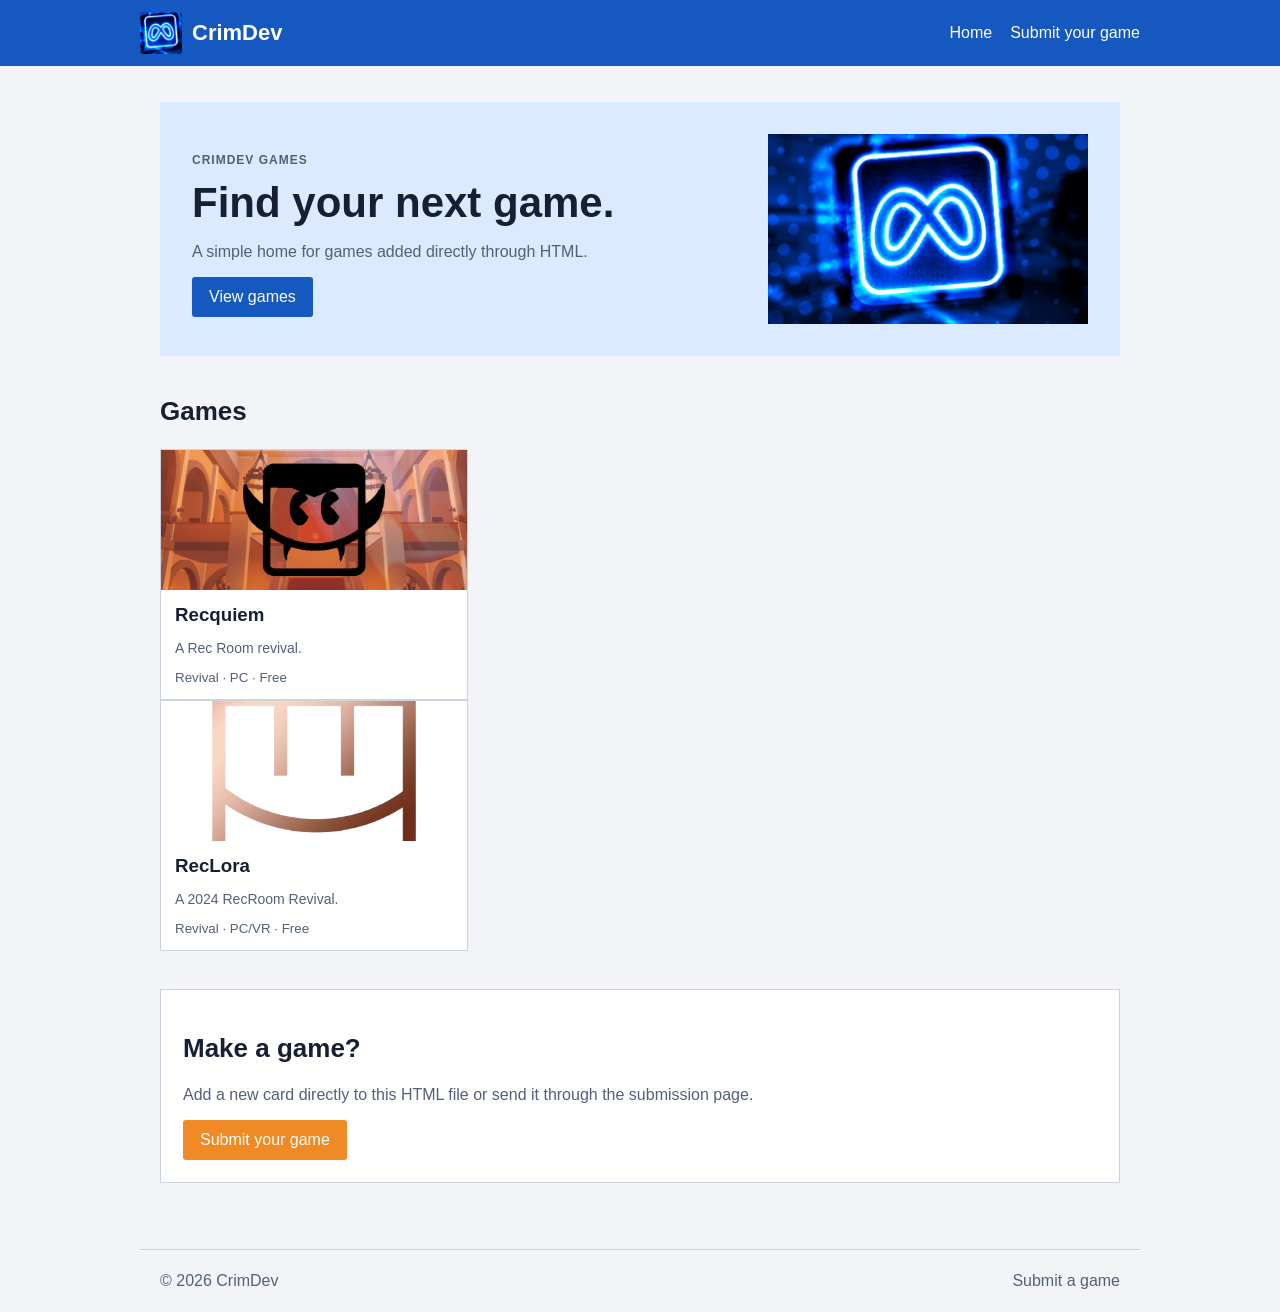
<file: index.html>
<!doctype html>
<html lang="en">
<head>
  <meta charset="utf-8">
  <meta name="viewport" content="width=device-width, initial-scale=1">
  <title>CrimDev Games</title>
  <link rel="stylesheet" href="styles.css">
</head>
<body>
  <header>
    <a class="brand" href="index.html">
      <img src="assets/logo.png" alt="CrimDev logo">
      <span>CrimDev</span>
    </a>
    <nav>
      <a href="index.html">Home</a>
      <a href="submit.html">Submit your game</a>
    </nav>
  </header>

  <main>
    <section class="hero">
      <div>
        <p class="label">CRIMDEV GAMES</p>
        <h1>Find your next game.</h1>
        <p>A simple home for games added directly through HTML.</p>
        <a class="button" href="#games">View games</a>
      </div>
      <img src="assets/logo.png" alt="CrimDev blue logo">
    </section>

    <section id="games">
  <h2>Games</h2>
  <div class="game-list">

    <a class="game-card" href="recquiem.html">
      <img src="image.png" alt="Recquiem Logo">
      <div>
        <h3>Recquiem</h3>
        <p>A Rec Room revival.</p>
        <small>Revival · PC · Free</small>
      </div>
    </a>

  </div>

        <div class="game-list">

    <a class="game-card" href="RecLora.html">
      <img src="assets/IMG_7056.png" alt="RecLora Logo">
      <div>
        <h3>RecLora</h3>
        <p>A 2024 RecRoom Revival.</p>
        <small>Revival · PC/VR · Free</small>
      </div>
    </a>

  </div>
</section>

    <section class="simple-box">
      <h2>Make a game?</h2>
      <p>Add a new card directly to this HTML file or send it through the submission page.</p>
      <a class="button secondary" href="submit.html">Submit your game</a>
    </section>
  </main>

  <footer>
    <span>© 2026 CrimDev</span>
    <a href="submit.html">Submit a game</a>
  </footer>
  <script src="maintenance.js"></script>
</body>
</html>
</file>
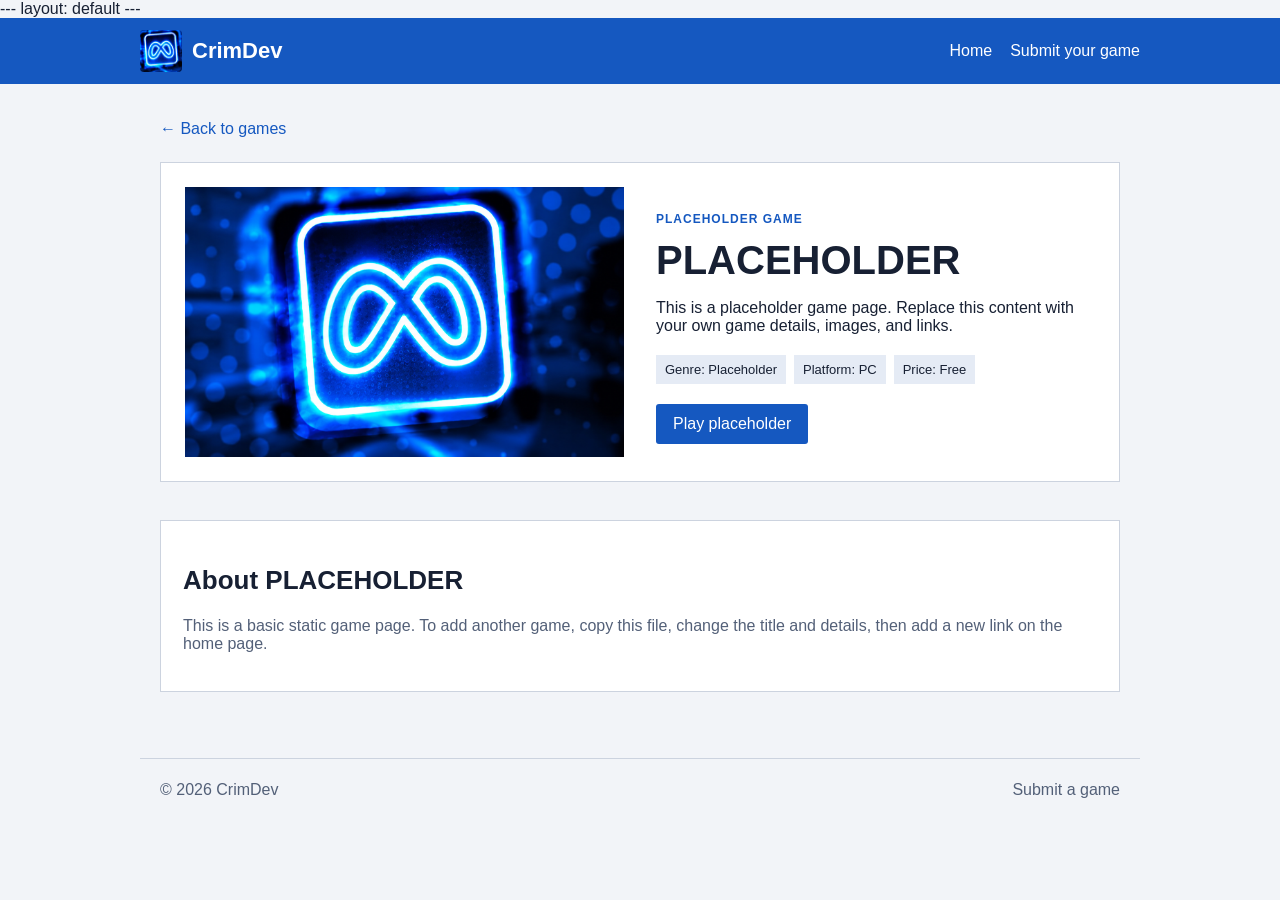
<file: game.html>
---
layout: default
---
<!doctype html>
<html lang="en">
<head>
  <meta charset="utf-8">
  <meta name="viewport" content="width=device-width, initial-scale=1">
  <title>PLACEHOLDER — CrimDev</title>
  <link rel="stylesheet" href="styles.css">
</head>
<body>
  <header>
    <a class="brand" href="index.html">
      <img src="assets/logo.png" alt="CrimDev logo">
      <span>CrimDev</span>
    </a>
    <nav>
      <a href="index.html">Home</a>
      <a href="submit.html">Submit your game</a>
    </nav>
  </header>

  <main>
    <a class="back" href="index.html">← Back to games</a>

    <section class="game-page">
      <img class="game-image" src="assets/logo.png" alt="PLACEHOLDER game logo">

      <div>
        <p class="label">PLACEHOLDER GAME</p>
        <h1>PLACEHOLDER</h1>
        <p>
          This is a placeholder game page. Replace this content with your own
          game details, images, and links.
        </p>

        <div class="meta">
          <span>Genre: Placeholder</span>
          <span>Platform: PC</span>
          <span>Price: Free</span>
        </div>

        <a class="button" href="#">Play placeholder</a>
      </div>
    </section>

    <section class="simple-box">
      <h2>About PLACEHOLDER</h2>
      <p>
        This is a basic static game page. To add another game, copy this file,
        change the title and details, then add a new link on the home page.
      </p>
    </section>
  </main>

  <footer>
    <span>© 2026 CrimDev</span>
    <a href="submit.html">Submit a game</a>
  </footer>
</body>
</html>
</file>
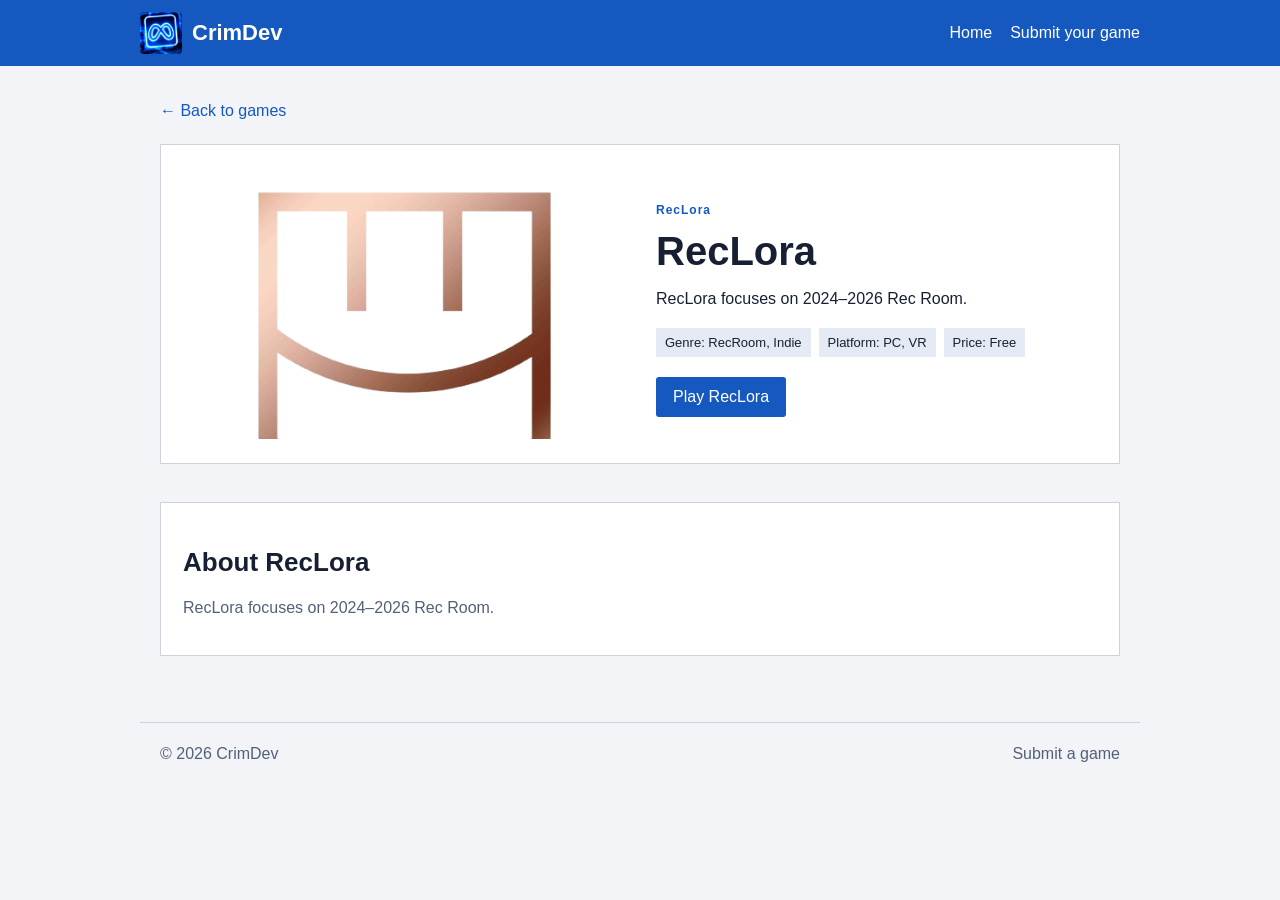
<file: RecLora.html>
<!doctype html>
<html lang="en">
<head>
  <meta charset="utf-8">
  <meta name="viewport" content="width=device-width, initial-scale=1">
  <title>RecLora — CrimDev</title>
  <link rel="stylesheet" href="styles.css">
</head>
<body>
  <header>
    <a class="brand" href="index.html">
      <img src="assets/logo.png" alt="CrimDev logo">
      <span>CrimDev</span>
    </a>
    <nav>
      <a href="index.html">Home</a>
      <a href="submit.html">Submit your game</a>
    </nav>
  </header>

  <main>
    <a class="back" href="index.html">← Back to games</a>

    <section class="game-page">
      <img class="game-image" src="assets/IMG_7056.png" alt="game logo">

      <div>
        <p class="label">RecLora</p>
        <h1>RecLora</h1>
        <p>
          RecLora focuses on 2024–2026 Rec Room.
        </p>

        <div class="meta">
          <span>Genre: RecRoom, Indie</span>
          <span>Platform: PC, VR</span>
          <span>Price: Free</span>
        </div>

        <a class="button" href="#">Play RecLora</a>
      </div>
    </section>

    <section class="simple-box">
      <h2>About RecLora</h2>
      <p>
        RecLora focuses on 2024–2026 Rec Room.
      </p>
    </section>
  </main>

  <footer>
    <span>© 2026 CrimDev</span>
    <a href="submit.html">Submit a game</a>
  </footer>
 <script src="maintenance.js"></script>
</body>
</html>
</file>
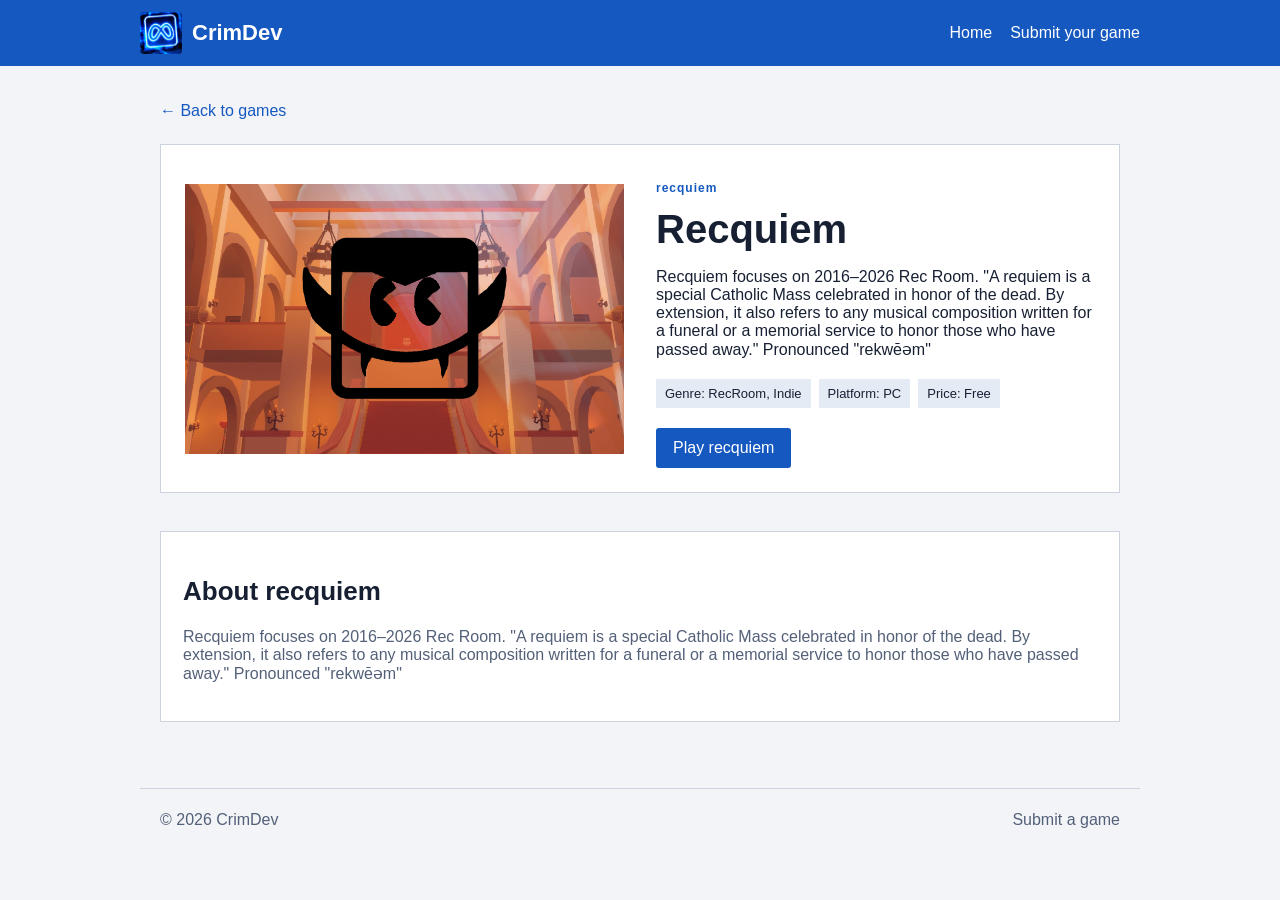
<file: recquiem.html>
<!doctype html>
<html lang="en">
<head>
  <meta charset="utf-8">
  <meta name="viewport" content="width=device-width, initial-scale=1">
  <title>Recquiem — CrimDev</title>
  <link rel="stylesheet" href="styles.css">
</head>
<body>
  <header>
    <a class="brand" href="index.html">
      <img src="assets/logo.png" alt="CrimDev logo">
      <span>CrimDev</span>
    </a>
    <nav>
      <a href="index.html">Home</a>
      <a href="submit.html">Submit your game</a>
    </nav>
  </header>

  <main>
    <a class="back" href="index.html">← Back to games</a>

    <section class="game-page">
      <img class="game-image" src="image.png" alt="game logo">

      <div>
        <p class="label">recquiem</p>
        <h1>Recquiem</h1>
        <p>
          Recquiem focuses on 2016–2026 Rec Room. "A requiem is a special Catholic Mass celebrated in honor of the dead. By extension, it also refers to any musical composition written for a funeral or a memorial service to honor those who have passed away." Pronounced "rekwēəm"
        </p>

        <div class="meta">
          <span>Genre: RecRoom, Indie</span>
          <span>Platform: PC</span>
          <span>Price: Free</span>
        </div>

        <a class="button" href="#">Play recquiem</a>
      </div>
    </section>

    <section class="simple-box">
      <h2>About recquiem</h2>
      <p>
        Recquiem focuses on 2016–2026 Rec Room. "A requiem is a special Catholic Mass celebrated in honor of the dead. By extension, it also refers to any musical composition written for a funeral or a memorial service to honor those who have passed away." Pronounced "rekwēəm"
      </p>
    </section>
  </main>

  <footer>
    <span>© 2026 CrimDev</span>
    <a href="submit.html">Submit a game</a>
  </footer>
 <script src="maintenance.js"></script>
</body>
</html>
</file>
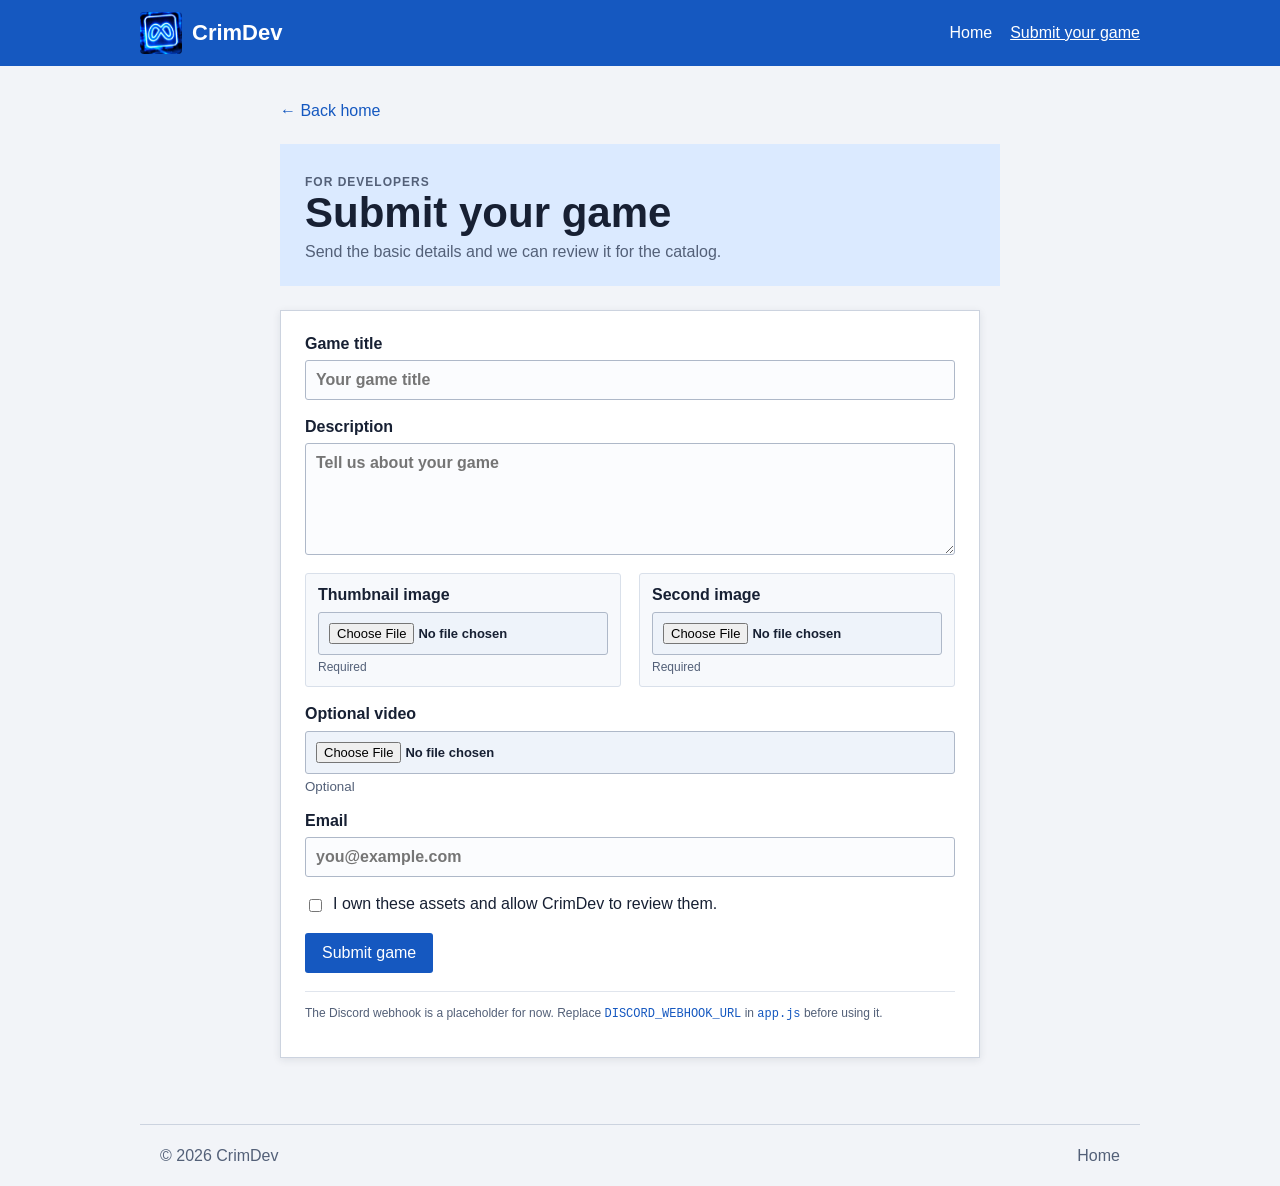
<file: submit.html>
<!doctype html>
<html lang="en">
<head>
  <meta charset="utf-8">
  <meta name="viewport" content="width=device-width, initial-scale=1">
  <title>Submit your game — CrimDev</title>
  <link rel="stylesheet" href="styles.css">
</head>
<body>
  <header>
    <a class="brand" href="index.html">
      <img src="assets/logo.png" alt="CrimDev logo">
      <span>CrimDev</span>
    </a>
    <nav>
      <a href="index.html">Home</a>
      <a class="current" href="submit.html">Submit your game</a>
    </nav>
  </header>

  <main class="submit-page">
    <a class="back" href="index.html">← Back home</a>

    <section class="submit-intro">
      <p class="label">FOR DEVELOPERS</p>
      <h1>Submit your game</h1>
      <p>Send the basic details and we can review it for the catalog.</p>
    </section>

    <form id="submit-form">
      <label>
        Game title
        <input name="title" required placeholder="Your game title">
      </label>

      <label>
        Description
        <textarea name="description" required rows="5" placeholder="Tell us about your game"></textarea>
      </label>

      <div class="two-columns">
        <label>
          Thumbnail image
          <input name="thumbnail" id="thumbnail" type="file" accept="image/*" required>
          <small id="thumbnail-name">Required</small>
        </label>

        <label>
          Second image
          <input name="image" id="image" type="file" accept="image/*" required>
          <small id="image-name">Required</small>
        </label>
      </div>

      <label>
        Optional video
        <input name="video" id="video" type="file" accept="video/*">
        <small id="video-name">Optional</small>
      </label>

      <label>
        Email
        <input name="email" type="email" required placeholder="you@example.com">
      </label>

      <label class="checkbox">
        <input name="permission" type="checkbox" required>
        <span>I own these assets and allow CrimDev to review them.</span>
      </label>

      <button class="button" type="submit">Submit game</button>

      <p class="note">
        The Discord webhook is a placeholder for now. Replace
        <code>DISCORD_WEBHOOK_URL</code> in <code>app.js</code> before using it.
      </p>

      <p id="status" class="status"></p>
    </form>
  </main>

  <footer>
    <span>© 2026 CrimDev</span>
    <a href="index.html">Home</a>
  </footer>

  <script src="maintenance.js"></script>
</body>
</html>
</file>
<file: styles.css>
*{box-sizing:border-box}body{margin:0;background:#f2f4f8;color:#172033;font:16px Arial,sans-serif}header{background:#1558c0;color:white;padding:12px calc((100% - 1000px)/2);display:flex;align-items:center;justify-content:space-between;gap:24px}.brand{display:flex;align-items:center;gap:10px;color:white;text-decoration:none;font-size:22px;font-weight:bold}.brand img{width:42px;height:42px;object-fit:cover;border-radius:4px}nav{display:flex;gap:18px}nav a,footer a{color:inherit;text-decoration:none}nav a:hover,nav a.current{ text-decoration:underline}main{max-width:1000px;margin:0 auto;padding:36px 20px}.hero{background:#dbeaff;display:grid;grid-template-columns:1fr 320px;gap:30px;align-items:center;padding:32px;margin-bottom:40px}.hero img{width:100%;height:190px;object-fit:cover}.label{color:#1558c0;font-size:12px;font-weight:bold;letter-spacing:1px}.hero h1,.submit-intro h1{font-size:42px;margin:8px 0 12px}.hero p,.submit-intro p{color:#536078}.button{display:inline-block;background:#1558c0;color:white;border:0;padding:11px 17px;text-decoration:none;cursor:pointer;border-radius:3px}.button:hover{background:#0d449b}.button.secondary{background:#f08a24}h2{font-size:26px}.game-list{display:grid;grid-template-columns:repeat(3,1fr);gap:18px}.game-card{background:white;border:1px solid #ccd3df;color:#172033;text-decoration:none}.game-card img{display:block;width:100%;height:140px;object-fit:cover}.game-card div{padding:14px}.game-card h3{margin:0 0 6px}.game-card p{font-size:14px;color:#536078}.simple-box{background:white;border:1px solid #ccd3df;padding:22px;margin-top:38px}.simple-box p{color:#536078}.back{display:inline-block;color:#1558c0;text-decoration:none;margin-bottom:24px}.game-page{display:grid;grid-template-columns:1fr 1fr;gap:32px;align-items:center;background:white;border:1px solid #ccd3df;padding:24px}.game-image{width:100%;height:270px;object-fit:cover}.game-page h1{font-size:40px;margin:8px 0}.meta{display:flex;flex-wrap:wrap;gap:8px;margin:20px 0}.meta span{background:#e5ebf5;padding:7px 9px;font-size:13px}.submit-intro{background:#dbeaff;padding:25px;margin-bottom:24px}.submit-intro h1{margin:0 0 5px}.submit-intro p{margin:6px 0 0}form{background:white;border:1px solid #ccd3df;padding:24px;max-width:700px}label{display:block;font-weight:bold;margin:0 0 18px}input:not([type=checkbox]),textarea{display:block;width:100%;padding:10px;margin-top:7px;border:1px solid #aeb8c8;font:inherit}textarea{resize:vertical}.two-columns{display:grid;grid-template-columns:1fr 1fr;gap:18px}input[type=file]{display:block;margin-top:8px;width:100%;font-size:13px}small{display:block;color:#536078;font-weight:normal;margin-top:5px}.checkbox{display:flex;gap:8px;font-weight:normal}.checkbox input{margin-top:4px}.note{font-size:12px;color:#536078}.status{display:none;background:#d6f2dc;color:#1d6230;padding:10px}.status.show{display:block}code{color:#1558c0}footer{max-width:1000px;margin:30px auto 0;padding:22px 20px;display:flex;justify-content:space-between;color:#536078;border-top:1px solid #ccd3df}@media(max-width:700px){header{padding:12px 16px}.hero,.game-page{grid-template-columns:1fr}.game-list{grid-template-columns:1fr}.two-columns{grid-template-columns:1fr}.hero h1,.submit-intro h1{font-size:34px}nav{gap:10px;font-size:14px}}

.submit-page{max-width:760px}.submit-page form{box-shadow:0 2px 8px #17203318}.submit-page label{color:#172033}.submit-page input:not([type=checkbox]),.submit-page textarea{background:#fbfcfe;border-radius:3px}.submit-page input[type=file]{background:#eef3fa;border:1px solid #aeb8c8;padding:10px;border-radius:3px}.submit-page .button{font-size:16px}.submit-page .note{border-top:1px solid #e0e5ed;padding-top:14px;margin-top:18px}.submit-page .status{margin-top:16px;border-radius:3px}.submit-page .two-columns label{background:#f7f9fc;padding:12px;border:1px solid #d9e0ea;border-radius:3px}.submit-page .two-columns small{font-size:12px}
</file>
